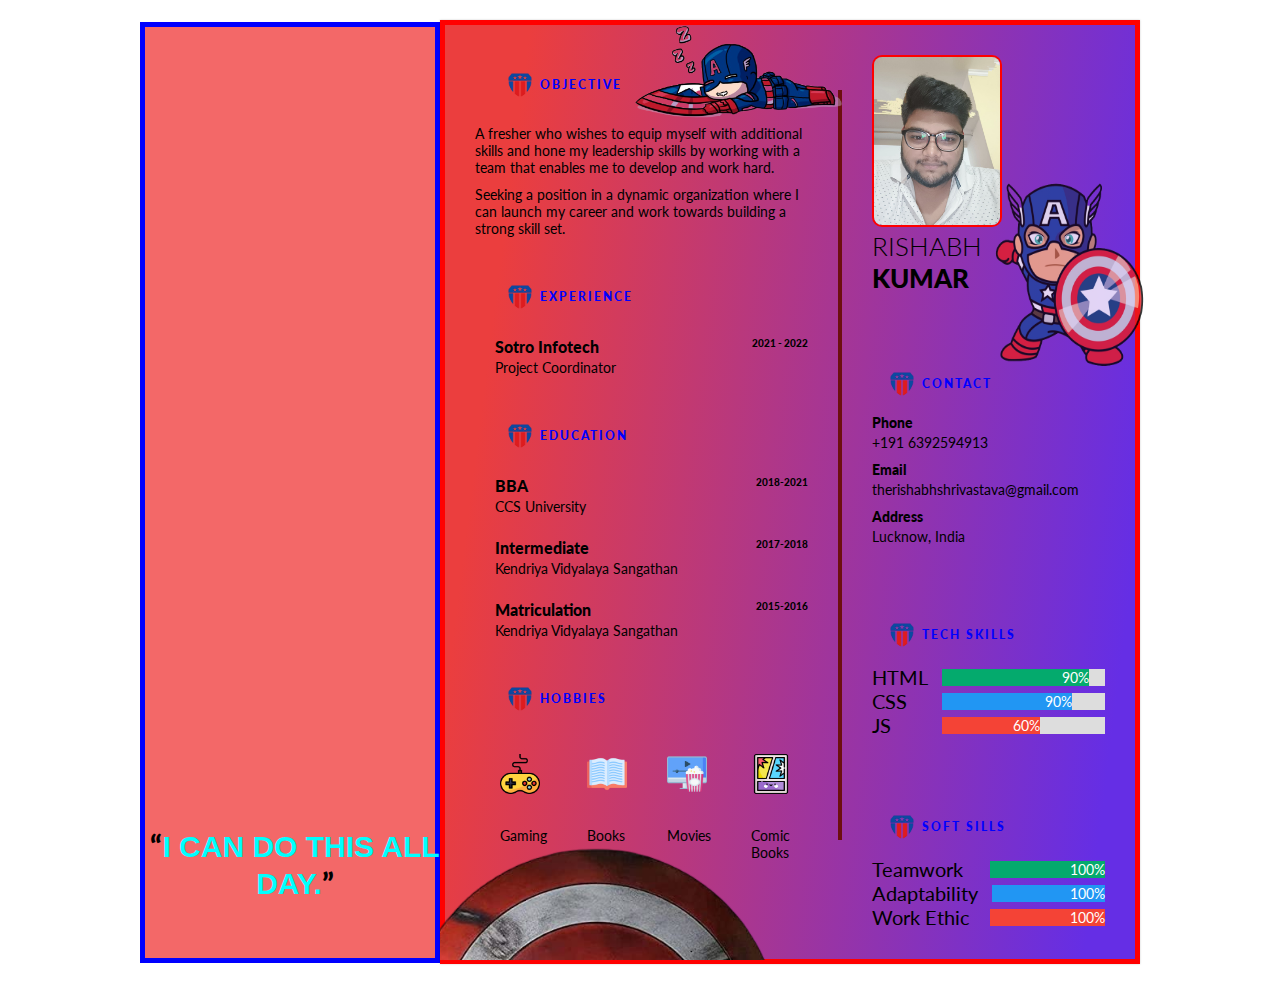
<file: index.html>
<!DOCTYPE html>
<html>
<head>
	<title>Superhero-Resume Rishabh</title>
	<link rel="stylesheet" type="text/css" href="styles.css">
</head>
<body>

	<div class="wrapper">
		<div class="imgs_left">	
			<p><span>“</span>I CAN DO THIS ALL DAY.<span>”</span></p>
		</div>
		<div class="resume_design">
			
			<img class="bgimg" src="./shield_side.png" alt="">
			<img class="casleep" src="./captain_slepping.png" alt="">
			<div class="resume_left">
				
				<div class="about_sec">
					<div class="btns"> <div class="button"> <img src="./icon.png" alt="" /> <p>Objective</p> </div></div>
					<p>A fresher who wishes to equip myself with additional skills and hone my leadership skills by working with a team that enables me to develop and work hard.</p>
					<p> Seeking a position in a dynamic organization where I can launch my career and work towards building a strong skill set.	</p>
				</div>
				<div class="exp_sec">
					<div class="btns"> <div class="button"> <img src="./icon.png" alt="" /> <p>Experience</p> </div></div>
					<ul>
						<li>
							<div class="item">
								<div class="item_grp">
									<p class="title">Sotro Infotech</p>
									<p class="sub_title">Project Coordinator</p>
									<span class="timeline">2021 - 2022</span>
								</div>
							</div>
						</li>
					</ul>
				</div>
				<div class="edu_sec">
					<div class="btns"> <div class="button"> <img src="./icon.png" alt="" /> <p>Education</p> </div></div>
					<ul>
						<li>
							<div class="item">
								<div class="item_grp">
									<p class="title">BBA</p>
									<p class="sub_title">CCS University</p>
									<span class="timeline">2018-2021</span>
								</div>
							</div>
						</li>
						<li>
							<div class="item">
								<div class="item_grp">
									<p class="title">Intermediate</p>
									<p class="sub_title">Kendriya Vidyalaya Sangathan</p>
									<span class="timeline">2017-2018</span>
								</div>
								
							</div>
						</li>
						<li>
							<div class="item">
								<div class="item_grp">
									<p class="title">Matriculation</p>
									<p class="sub_title">Kendriya Vidyalaya Sangathan</p>
									<span class="timeline">2015-2016</span>
								</div>
								
							</div>
						</li>
					</ul>
				</div>
				<div class="hobbies_sec">
					<div class="btns"> <div class="button"> <img src="./icon.png" alt="" /> <p>Hobbies</p> </div></div>
					<div class="hobbies">
						<div><img src="./joystick.png" alt=""> <p>Gaming</p></div>
						<div><img src="./study.png" alt=""> <p>Books</p></div>
						<div><img src="./movies.png" alt=""> <p>Movies</p></div>
						<div><img src="./comic.png" alt=""> <p>Comic Books</p></div>
					</div>

				</div>
			</div>
			<div class="vl"></div>

			<div class="resume_right">
				<img id="shield_right" src="./cartoon_captain.png" alt="">
				<div class="profile_sec">
					<div class="img_holder">
						<img src="./profile.jpg" alt="profile image">
					</div>
					<div class="profile_info">
						<p class="first_name">Rishabh</p>
						<p class="last_name">Kumar</p>
						
					</div>
				</div>
				
				<div class="contact_sec">
					<div class="btns"> <div class="button"> <img src="./icon.png" alt="" /> <p>Contact</p> </div></div>
					<ul>
						<li class="item">
							<div class="content">
								<p class="title">Phone</p>
								<p class="subtitle">+191 6392594913</p>
							</div>
						</li>
						<li class="item">
							<div class="content">
								<p class="title">Email</p>
								<p class="subtitle">therishabhshrivastava@gmail.com</p>
							</div>
						</li>
						<li class="item">
							<div class="content">
								<p class="title">Address</p>
								<p class="subtitle">Lucknow, India</p>
							</div>
						</li>
					</ul>
				</div>
				<div class="skills_sec">
					<div class="btns"> <div class="button"> <img src="./icon.png" alt="" /> <p>Tech Skills</p> </div></div>
					<ul>
						<li class="item">
							<div class="content">HTML</div>
							<div class="container">
								<div class="skills html">90%</div>
							  </div>
						</li>
						<li class="item">
							<div class="content">CSS</div>
							<div class="container">
								<div class="skills css">90%</div>
							  </div>
						</li>
						<li class="item">
							<div class="content">JS</div>
							<div class="container">
								<div class="skills js">60%</div>
							  </div>
						</li>	
					</ul>
				</div>
				<div class="skills_sec">
					<div class="btns"> <div class="button"> <img src="./icon.png" alt="" /> <p>Soft Sills</p> </div></div>
					<ul>
						<li class="item">
							<div class="content">Teamwork</div>
							<div class="container2">
								<div class="skills tw">100%</div>
							  </div>
						</li>
						<li class="item">
							<div class="content">Adaptability</div>
							<div class="container2">
								<div class="skills ad">100%</div>
							  </div>
						</li>
						<li class="item">
							<div class="content">Work Ethic</div>
							<div class="container2">
								<div class="skills we">100%</div>
							  </div>
						</li>	
					</ul>
				</div>
			</div>
		</div>
		
	</div>

</body>
</html>
</file>
<file: styles.css>
@import url('https://fonts.googleapis.com/css2?family=Lato:wght@100;300;400;900&display=swap');

*{
	margin: 0;
	padding: 0;
	box-sizing: border-box;
	font-family: 'Lato', sans-serif;
	list-style: none;
	text-decoration: none;
}
.imgs_left {
	border: 5px solid blue;   
	background-color: rgb(243, 104, 104);
	height: 941px;
	width: 300px;
	background-repeat: repeat-x;
    animation-name:myAnimation;
    animation-duration:10s;
    animation-iteration-count: infinite;
	
}
@keyframes myAnimation {
	20%{ background-image: url("./cap1.png"); background-size: 300px 8000px;}
	20%{ background-image: url("./cap2.png"); background-size: 300px 800px;}
	40%{ background-image: url("./cap3.png"); background-size: 300px 800px;}
	60%{ background-image: url("./cap4.png"); background-size: 300px 800px;}  
	80%{ background-image: url("./cap5.png"); background-size: 300px 800px;}  
	100%{ background-image: url("./cap6.png"); background-size: 300px 800px;}
}
.imgs_left p {
	text-align: center;
	position: absolute;
	color: aqua;
	font-size: 30px;
	font-weight: 900;
	margin-top: 800px;
	
	width: 300px;
	font-family:Verdana, Geneva, Tahoma, sans-serif ;
}
.imgs_left p span {
	color: black;
}
body{
	
	font-size: 14px;
	
}

.wrapper{
	display: flex;
	align-items: center;
	justify-content: center;
	padding: 20px;
	

}
.bgimg {
	position: absolute;
	height: 115px;
	margin-left: -5px;
	margin-top: 820px;
}
.casleep{
	position: absolute;
	height: 100px;
	margin-left: 190px;
}

.resume_design{
	width: 700px;
	max-width: 100%;
	display: flex;
	box-shadow: 0 0 2px rgba(0,0,0,0.2);
	background: linear-gradient(97.2deg, rgb(235, 62, 62) 10.5%, rgb(101, 46, 229) 93.7%);
	border: 5px solid red;
	
}

.resume_design .resume_left{
	background: var(--resume-left-bgc);
	width: 400px;
	padding: 30px;
	
	
}

.resume_design .resume_right{	
	background: var(--resume-right-bgc);
	color: var(--white);
	width: 300px;
}

.resume_design .resume_left > div{
	margin-bottom: 30px;
}

.resume_design .resume_left > div:last-child{
	margin-bottom: 0;
}
.btns {
	display: flex;

}
.btns img {
	height: 60px;
	
}
.btns p {
	margin-top: 22px;
	margin-left: -10px;
}
.resume_design .resume_left .button{
	display: flex;
	margin-bottom: 10px;
	text-transform: uppercase;
	
	
	
	
	
	font-weight: 900;
	letter-spacing: 2px;
	font-size: 12px;
	
	margin-left: 15px;
	color: blue;
	
}
.button:hover {
	transform: scale(1.4);
	cursor: pointer;
}
.vl {
	border-left: 4px solid rgb(108, 15, 15);
	height: 750px;
	margin-top: 65px;
  }

.resume_design .resume_left .about_sec p{
	margin-bottom: 10px;
}

.resume_design .resume_left .about_sec p:last-child{
	margin-bottom: 0;
}

.resume_design .resume_left ul li{
	padding-left: 20px;
	padding-bottom: 20px;
	position: relative;
}

.resume_design .resume_left ul li:last-child{
	padding-bottom: 0;
}

.resume_design .resume_left ul li{
	border-left: 1px solid var(--green);
}

.resume_design .resume_left ul li:before{
	content: "";
	position: absolute;
	top: 0;
	left: -5px;
	width: 8px;
	height: 8px;
	background: var(--green);
	border-radius: 50%;
}

.resume_design .resume_left ul li .title{
	font-weight: 900;
	font-size: 16px;
}

.resume_design .resume_left ul li .sub_title{
	margin: 3px 0;
}

.resume_design .resume_left ul li .content{
	font-weight: 300;
}

.resume_design .resume_left ul li .item_grp{
	position: relative;
}

.resume_design .resume_left ul li .item_grp .timeline{
	position: absolute;
	top: 0;
	right: 0;
	font-size: 10px;
	color: var(--green);
	font-weight: 900;
}

.resume_design .resume_left .hobbies_sec .hobbies {
	display: flex;
}

.resume_design .resume_left .hobbies_sec .hobbies img {
	height: 40px;
	width: auto;
	margin: 15px;
	margin-left: 25px;
}

.resume_design .resume_left .hobbies_sec .hobbies div:hover {
	transform: scale(1.2);
}

.resume_design .resume_left .hobbies_sec .hobbies p {
	
	margin: 15px;
	margin-left: 25px;
}

.resume_design .resume_right .profile_sec,
.resume_design .resume_right .contact_sec,
.resume_design .resume_right .skills_sec{
	padding: 30px;	
}

.resume_design .resume_right .profile_sec img{
	width: 130px;
	border-radius: 10px;
	border: 2px solid red;
	position: relative;
}

/* .resume_design .resume_right .profile_sec .profile_info{
	margin-top: 10px;
} */

.resume_design .resume_right .profile_sec .profile_info .first_name,
.resume_design .resume_right .profile_sec .profile_info .last_name{
	font-size: 26px;
	text-transform: uppercase;
	font-weight: 300;
}

.resume_design .resume_right .profile_sec .profile_info .last_name{
	font-weight: 900;
}



.resume_design .resume_right .contact_sec,
.resume_design .resume_right .skills_sec{
	position: relative;
}



.resume_design .resume_right .button{
	display: flex;
	
	text-transform: uppercase;
	
	
	
	
	
	font-weight: 900;
	letter-spacing: 2px;
	font-size: 12px;
	
	
	color: blue;
	
	
}

.resume_design .resume_right .contact_sec ul li{
	display: flex;
	align-items: center;
	margin-bottom: 10px;
}

.resume_design .resume_right .contact_sec ul li:last-child{
	margin-bottom: 0;
}

.resume_design .resume_right .contact_sec ul li .icon{
	margin-right: 10px;
}

.resume_design .resume_right .contact_sec ul li .content .title{
	margin-bottom: 3px;
	font-weight: 900;
}


.resume_design .resume_right .skills_sec ul li{
	display: flex;
	align-items: center;

}

.resume_design .resume_right .skills_sec ul li:last-child{
	margin-bottom: 0;
}

.resume_design .resume_right .skills_sec ul li .content{
	width: 100px;
	font-size: 20px;
}


#shield_right {
	height: 200px;
	width: 155px;
	position: absolute;
	opacity: 0.8;
	margin-left: 150px;
	margin-top: 150PX;
	padding: 0px;
}

#btns {
	display: flex;
}
#btns img {
	height: 25px ;
	width: auto;
	margin-top: 3px;
	margin-left: 0px;
	margin-right: 0px;

}

.container {
	width: 100%;
	background-color: #ddd;

  }
  .container2 {
	width: 50%;
	background-color: #ddd;
	margin-left: 20px;

  }
  
  .skills {
	text-align: right;

	color: white;
	
  }
  
  .html {
	width: 90%;
	background-color: #04AA6D;
	}
  .css {
	width: 80%;
	 background-color: #2196F3;
	}
  .js {
	width: 60%;
	 background-color: #f44336;
	}
	.tw {
		width: 100%;
		background-color: #04AA6D;
		}
	  .ad {
		width: 100%;
		 background-color: #2196F3;
		}
	  .we {
		width: 100%;
		 background-color: #f44336;
		}
</file>
